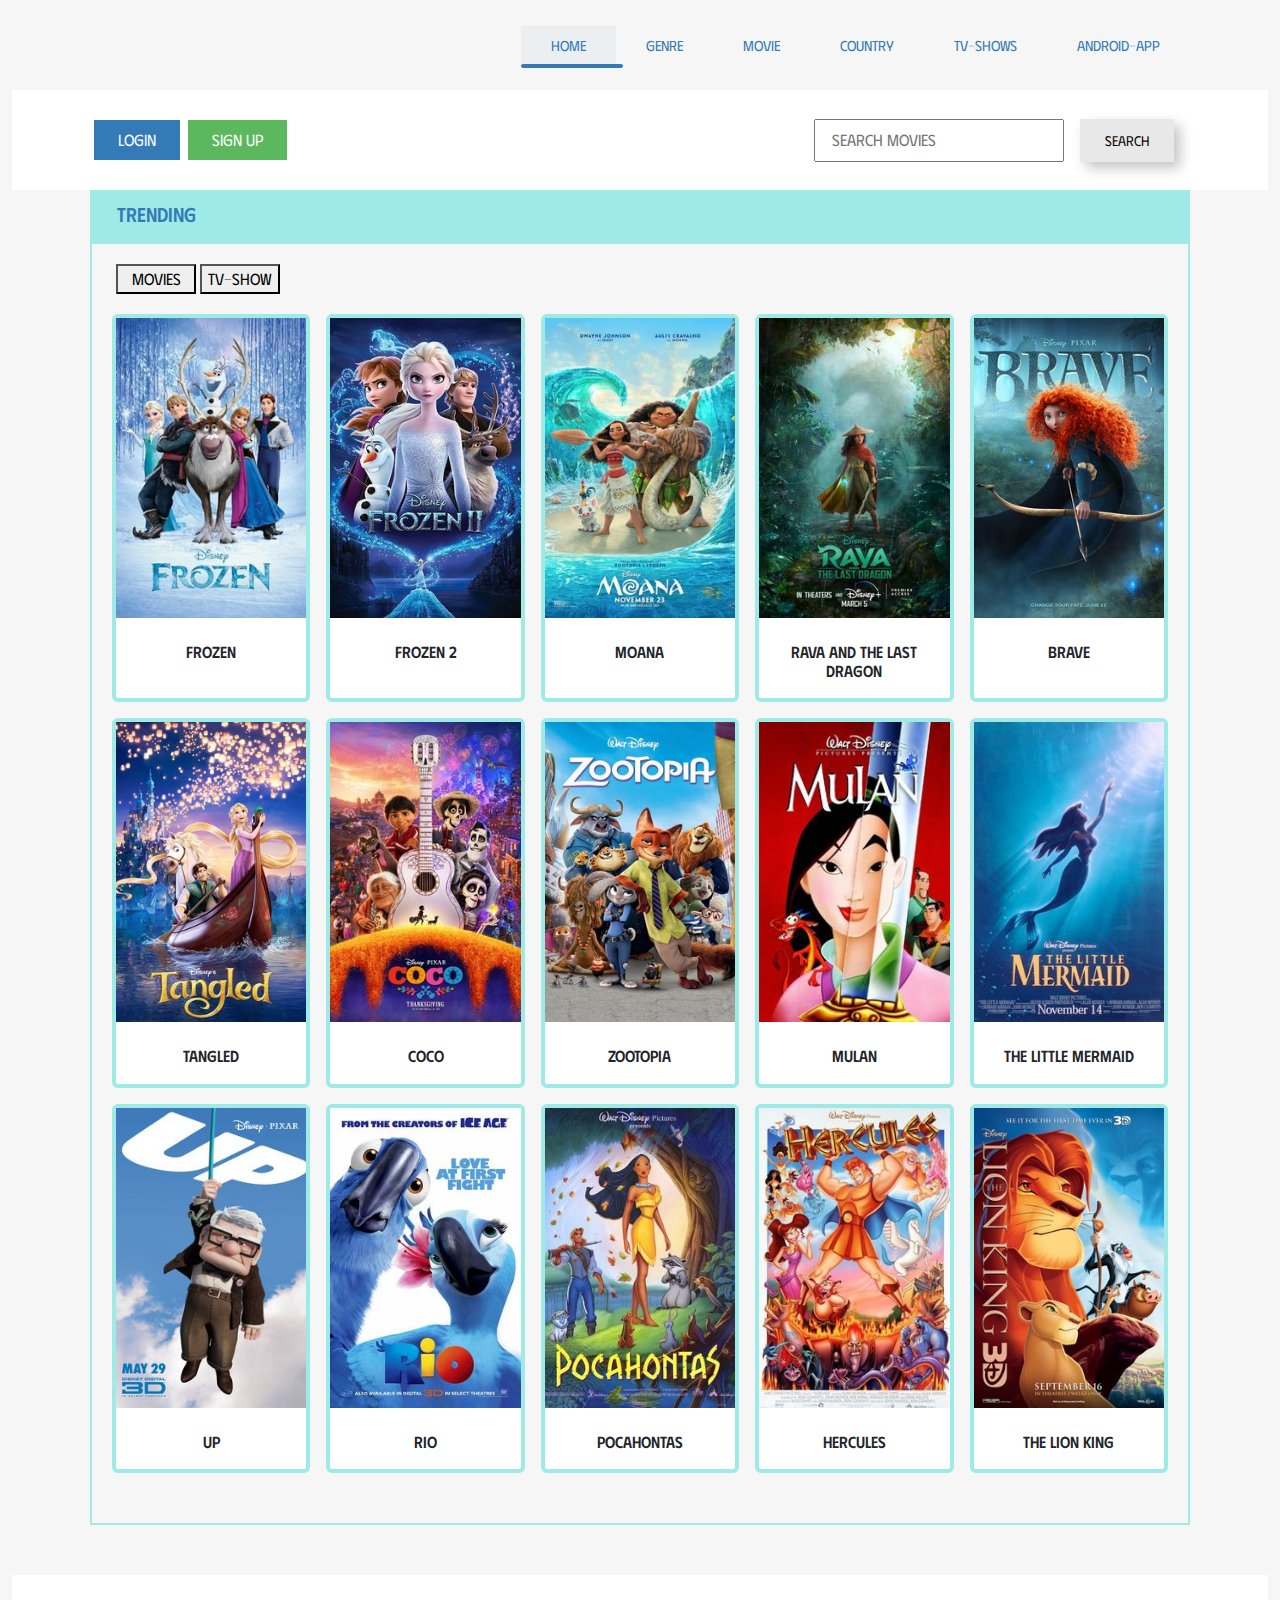
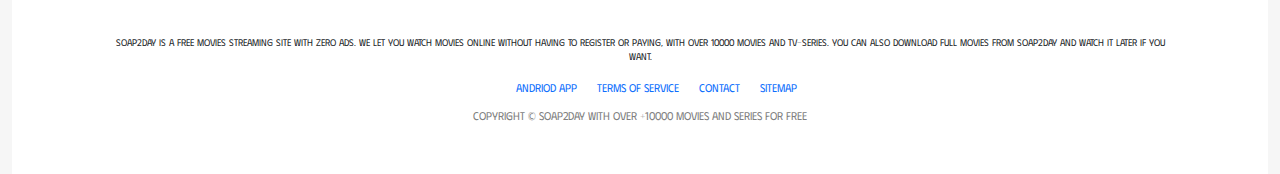
<file: index.html>
<!DOCTYPE html>
<html lang="en">
	<head>
		<meta charset="UTF-8" />
		<meta http-equiv="X-UA-Compatible" content="IE=edge" />
		<meta name="viewport" content="width=device-width, initial-scale=1.0" />
		<title>SOAP2DAY [ Clone ]</title>
		<link rel="shortcut icon" href="./images/card1.jpg" type="">
		<link
			rel="stylesheet"
			href="https://cdn.jsdelivr.net/npm/bootstrap@5.2.3/dist/css/bootstrap.min.css"
		/>
		<link rel="stylesheet" href="./CSS/style.css" />
		<link
			rel="stylesheet"
			href="https://cdnjs.cloudflare.com/ajax/libs/font-awesome/6.3.0/css/all.min.css"
			integrity="sha512-SzlrxWUlpfuzQ+pcUCosxcglQRNAq/DZjVsC0lE40xsADsfeQoEypE+enwcOiGjk/bSuGGKHEyjSoQ1zVisanQ=="
			crossorigin="anonymous"
			referrerpolicy="no-referrer"
		/>
		<link rel="preconnect" href="https://fonts.googleapis.com" />
		<link rel="preconnect" href="https://fonts.gstatic.com" crossorigin />
		<link
			href="https://fonts.googleapis.com/css2?family=Archivo:wght@800&family=Fredoka:wght@500&family=Phudu:wght@500&family=Sarabun&display=swap"
			rel="stylesheet"
		/>
	</head>
	<body>
		
		<div class="container-fluid min-vh-100">
			<!-- nav_bar-->
			<div class="nav d-flex justify-content-between">
				<div class="nav_icon">
					<i class="fa-sharp fa-solid fa-clapperboard fa-3x"></i>
				</div>
				<ul id="ullist" class=" g-5 ">
					<!-- <li  class="list"  id="home" title="home">HOME</li>
						<li  class="list"  id="genre" title="GENRE">GENRE</li>
						<li  class="list"  id="country" title="COUNTRY">COUNTRY</li>
						<li  class="list"  id="movie" title="MOVIE">MOVIE</li>
						<li  class="list"  id="tvshow" title="TV-SHOWS">TV-SHOWS</li>
						<li  class="list"  id="app" title="ADROID APP">ADROID APP</li> -->
						
						<div class="slider"></div>
						<div class="humbargerTabs">
							<div class="humbargerMenu">
								<div class="hamburger line1"></div>
								<div class="hamburger line2"></div>
								<div class="hamburger line3"></div>
							</div>
						</div>
					</ul>
			</div>



<!-- overlay menu start -->
<div class="overlaymenu">
	
	<ul>
		<i class="fa-sharp fa-solid fa-clapperboard fa-3x"></i>
    <li>Home</li>
    <li>About</li>
    <li>Contact</li>
    <li>Login</li>
  </ul>
</div>
<!-- overlay menu end -->


			<!--nav_bar end -->

			<!-- search  bar and login and sign  up  btn  start-->

			<div class="search_bar_container">
				<div class="search_bar_wrapper d-flex justify-content-between">
					<div class="loginNSignupbtn d-flex">
						<a href="login.html"><button id="loginBtn" class="mx-1 px-4 py-2"> Login </button></a>
						<button id="singnBtn" class="mx-1 px-4 py-2">Sign Up</button>
					</div>
					<form class="d-flex me-3" role="search">
						<input
							class="me-3 px-3"
							type="search"
							placeholder="Search Movies"
							aria-label="Search"
						/>
						<button class="" id="searchBtn">Search</button>
					</form>
				</div>
			</div>
			<!-- search  bar and login and sign  up  btn  end-->

			<!-- movie container start -->
			<section>
				<div class="movie_container">
					<div class="ternding_content">
						<div class="trendingheader">
							<h5>Trending</h5>
						</div>
						<div class="buttons">
							<button class="movies">Movies</button>
							<button class="Tv-show">Tv-show</button>
						</div>
					</div>
					<div class="movie_card_container">
						<div class="card" id="frozen">
							<img src="./images/card1.jpg" alt="disney" />
							<h5>Frozen</h5>
						</div>
						<div class="card" id="frozen 2">
							<img src="./images/card2.jpg" alt="disney" />
							<h5>Frozen 2</h5>
						</div>
						<div class="card" id="Moana">
							<img src="./images/card3.jpg" alt="disney" />
							<h5>Moana</h5>
						</div>
						<div class="card" id="Rava and the last  dragon">
							<img src="./images/card4.jpg" alt="disney" />
							<h5>Rava and the last dragon</h5>
						</div>
						<div class="card" id="Brave">
							<img src="./images/card5.jpg" alt="disney" />
							<h5>BRAVE</h5>
						</div>
						<div class="card" id="Tangled">
							<img src="./images/card6.jpg" alt="disney" />
							<h5>Tangled</h5>
						</div>
						<div class="card" id="coco">
							<img src="./images/card7.jpg" alt="disney" />
							<h5>COCO</h5>
						</div>
						<div class="card"  id="Zootopia">
							<img src="./images/card8.jpg" alt="disney" />
							<h5>Zootopia</h5>
						</div>
						<div class="card" id="Mulan">
							<img src="./images/card9.jpg" alt="disney" />
							<h5>Mulan</h5>
						</div>
						<div class="card" id="Little Mermaid">
							<img src="./images/card10.jpg" alt="disney" />
							<h5>The Little Mermaid</h5>
						</div>
						<div class="card" id="Up">
							<img src="./images/card11.jpg" alt="disney" />
							<h5>Up</h5>
						</div>
						<div class="card" id="Rio">
							<img src="./images/card12.jpg" alt="disney" />
							<h5>Rio</h5>
						</div>
						<div class="card" id="Pocahontas">
							<img src="./images/card13.jpg" alt="disney" />
							<h5>Pocahontas</h5>
						</div>
						<div class="card" id="Hercules">
							<img src="./images/card14.jpg" alt="disney" />
							<h5>Hercules</h5>
						</div>
						<div class="card" id="TheLionKing">
							<img src="./images/card15.jpg" alt="disney" />
							<h5>The Lion King</h5>
						</div>
					</div>
				</div>
			</section>
			<!-- movie container end -->

			<!-- footer start -->
			<footer>
				<div class="Pageinfo">
					<p>
						SOAP2DAY is a Free Movies streaming site with zero ads. We let you
						watch movies online without having to register or paying, with over
						10000 movies and TV-Series. You can also Download full movies from
						SOAP2DAY and watch it later if you want.
					</p>
					<ul>
						<li><a href=""> Andriod App</a></li>
						<li><a href="">Terms of service</a></li>
						<li><a href="">Contact</a></li>
						<li><a href="">Sitemap</a></li>
					</ul>
					<small>
						Copyright © SOAP2DAY With over +10000 Movies and Series for Free
					</small>
				</div>
			</footer>
      <!-- footer end -->


			<!-- toast   notification start -->
			<div class="parent"></div>
			<!-- toast   notification end -->

		</div>

		<script src="./JS/script.js"></script>
		<script src="./JS/taost.js"></script>
		<script src="./JS/humbarger.js"></script>
	</body>
</html>
</file>
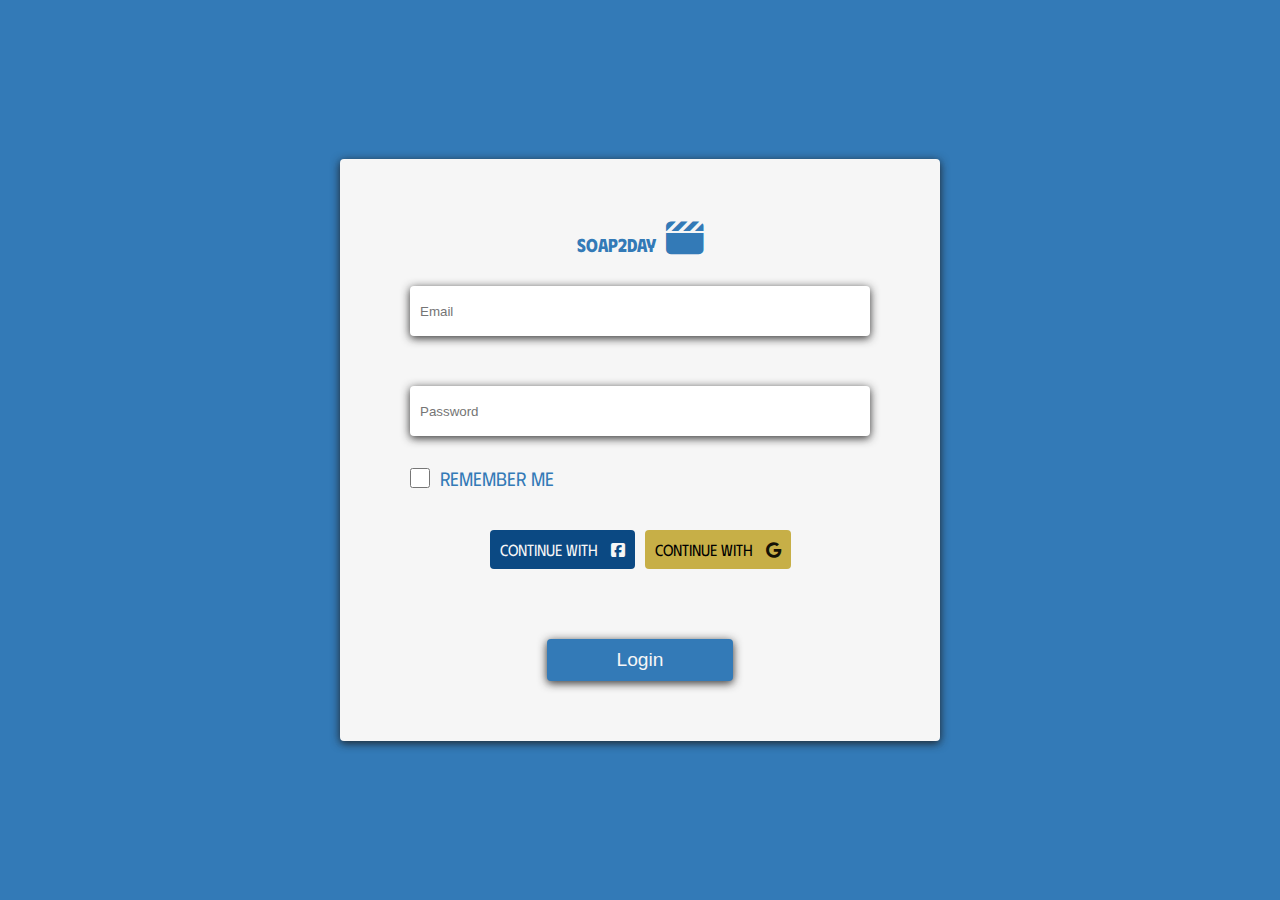
<file: login.html>
<!DOCTYPE html>
<html lang="en">
<head>
  <meta charset="UTF-8">
  <meta http-equiv="X-UA-Compatible" content="IE=edge">
  <meta name="viewport" content="width=device-width, initial-scale=1.0">
  <title>Login form </title>
  <link rel="stylesheet" href="./CSS/login.css">
  <link rel="stylesheet" href="https://cdnjs.cloudflare.com/ajax/libs/font-awesome/6.3.0/css/all.min.css">
  <link rel="preconnect" href="https://fonts.googleapis.com">
<link rel="preconnect" href="https://fonts.gstatic.com" crossorigin>
<link href="https://fonts.googleapis.com/css2?family=Archivo:wght@800&family=Bebas+Neue&family=Fredoka:wght@500&family=Merriweather+Sans:wght@700&family=Phudu:wght@500&family=Sarabun&display=swap" rel="stylesheet">
</head>
<body>
  <div class="main_container">
    <div class="container">
    <h3>SOAP2DAY<i class="fa-sharp fa-solid fa-clapperboard fa-2x"></i></h3>
    
    <div class="input_wrapper">
      
      <input type="text" placeholder="Email">
      <input type="text" placeholder="Password">
      
    </div>  
    
    <!-- <div class="tabMenu">
      <div class="icon"  id="left">left</div>
      <div class="box">
        
        <ul class="tabWrapper">
          <li class="tabs active">Movie</li>
          <li class="tabs">Tv-show</li>
          <li class="tabs">Anime</li>
          <li class="tabs">Cartoon</li>
          <li class="tabs">Disney</li>
          <li class="tabs">Marvel</li>
          <li class="tabs">DreamWorld</li>
          <li class="tabs">Comedy</li>
        </ul>
      </div>
      <div class="icon" id="right">right</div>
      
    </div> -->
    <div class="checkbox">
      
      <input type="checkbox">
      <p>remember me</p>
    </div>
    
      <div class="socialicon">
      <div  class="fb">Continue With<i class="fa-brands fa-square-facebook"></i></div>
      <div  class="google">Continue With <i class="fa-brands fa-google"></i></div>
    </div>
    
      
       
      
    
   
    <button class="login">Login</button>
    
    
  </div>
</div>


<div class="parent"></div>
<script src="./JS/login.js"></script>

</body>
</html>
</file>
<file: CSS/style.css>
* {
  margin: 0;
  padding: 0;
  box-sizing: border-box;
}

body {
  background-color:#f6f6f6;
  margin: 0;
  padding: 0;
  font-family: 'Phudu', cursive;
  min-height: 100vh;
  position: relative;
  /* border: 2px solid black; */
}

.nav  ul a {
  list-style: none;
  padding: 10px 30px;
  font-size: 0.9rem;
  color:  #337ab7;
  cursor: pointer;
  /* border: 2px solid black; */
  display: inline;
  text-decoration: none;
}

.nav ul{
  /* border: 2px solid black; */
  position: relative;
  padding-left: 0px;
  padding-right: 0px ;
  padding-top:11px ;
  margin-top: 15px;
}
.slider{
  width: 0px;
  height: 4px;
  background-color: #337ab7;
  transition: 0.2s ease-in-out;
  margin-top: 7px;
  border-radius:4px ;
}
.color{
  background-color:  #3379b70e;
  transition: 0.2s ease-in-out;
  
}


.nav {
  align-items: center;
  max-width: 1100px;
  min-height: 90px;
  margin: 0 auto;
  background-color:#f6f6f6;
  /* border: 2px solid black; */



}

.nav_icon i{

  color: #9eeae7;
  cursor: pointer;
}
.search_bar_container {
  max-width: 100%;
  min-height: 100px;
  background-color: white;
  margin: 0 auto;
  padding-top: 24px;
  /* border: 5px solid black; */

}

.search_bar_wrapper {
  max-width: 1100px;
  margin: 0 auto;
  /* border: 2px solid red; */
  padding: 5px 0px;
  align-items: center;



}

.search_bar_wrapper input {
  width: 250px;
  outline: none;
  transition: 0.2s ease-in;
}

.search_bar_wrapper input:focus{
  border: 2px  solid  #9eeae7;
}

#searchBtn {
  color: #090909;
  padding: 0.7em 1.7em;
  font-size: 14px;
  background: #e8e8e8;
  border: 1px solid #e8e8e8;
  transition: all .3s;
  box-shadow: 6px 6px 12px #c5c5c5,
    -6px -6px 12px #ffffff;
}

#searchBtn:hover {
  border: 1px solid white;
}

#searchBtn:active {
  box-shadow: 4px 4px 12px #c5c5c5,
    -4px -4px 12px #ffffff;
}

#loginBtn{
  background-color: #337ab7;
  color: #ffffff;
  outline: none;
  border: none;
  text-decoration: none;

}

#singnBtn{
background-color: #5cb85c;
color: #ffffff;
  outline: none;
  border: none;
}

.movie_container{
  max-width: 1100px;
  margin: 0 auto;
  border: 2px solid  #9eeae7;
  min-height: 100vh;
  padding-bottom: 50px;
  /* border: 2px solid black; */
}

.movie_card_container{
  max-width: 1100px;
  display: grid;
  grid-template-columns: repeat(auto-fit , minmax(180px , auto));
  /* border:8px solid #5cb85c; */
  margin: 0 auto;
  gap: 1rem;
  padding: 0px 20px;


}

.card{
 border: 4px solid #9eeae7;
 padding-bottom: 10px;
 text-align: center;
}
.card h5{
  margin-top: 1.5rem;
  font-size: 1rem;
  padding-right: 10px;
  padding-left: 10px;
}

.card img{
  width:auto;
  height: 300px;
  object-fit: cover;
}

.ternding_content{
  max-width: 1100px;
  margin:  0 auto;
  min-height: 80px;
  /* border: 2px solid rgb(173, 55, 55); */
  padding:20px 0px;
  display: flex;
  flex-direction: column;
  gap: 20px;
 
}

.movies , .Tv-show{
  width: 80px;
  height: 30px;
}
.ternding_content .trendingheader{
  max-width: 1097px;
  background-color:#9eeae7;
  /* margin: 0 auto; */
  margin-top: -20px;
  padding: 10px 25px;
  color: #337ab7;
  /* border: 2px solid  black; */
 
}

.buttons{
  padding-left: 24px;
}


footer{
  max-width:100%;
  min-height: 100px;
  /* border: 2px solid black; */
  background-color: #ffffff;
  margin:  0 auto;
  margin-top:50px ;
  display: flex;
  justify-content: center;
  align-items: center;
  padding: 30px  0px;
}
.Pageinfo{
  max-width: 1100px;
  margin: 0 auto;
  /* border: 10px solid red; */
  padding:20px 10px ;
}

.Pageinfo p{
  max-width: 100%;
  font-size: 0.6rem;
  text-align: center;
  margin: 0 auto;
  /* border: 2px solid black; */
  padding: 10px 10px;


}

.Pageinfo ul{
  max-width: 100%;
  margin: 0 auto;
  /* background-color: #5cb85c; */
  /* border: 2px solid black; */
  display: flex;
  justify-content: center;
}

.Pageinfo li{
  /* border: 2px  solid black; */
  list-style: none;
  padding: 0px 10px;
}
.Pageinfo a{
  max-width: 100%;
  text-decoration: none;
  margin: 0 auto;
  max-width: 100%;
  font-size: 0.7rem;

}
.Pageinfo small{
  max-width: 100%;
  margin: 0 auto;
  margin-top: 10px;
  font-size: 0.7rem;
  color: grey;
  /* border: 2px  solid black; */
  display: flex;
  justify-content: center;
}



.humbargerMenu{
  display: none;
  position: absolute;
  right: 0;
  top: 0;
  cursor: pointer;
}


.hamburger{
  width: 30px;

  height: 4px;
  background-color:#337ab7;
  margin: 5px 0px;
  border-radius: 5px;
  cursor: pointer;
}

.overlaymenu{
  width: 40vw;
  height:50vh;
  background-color:#f6f6f6ec;
  position: absolute;
  top: 0;
  right: 0;
  opacity: 0;
  display: flex;
  justify-content: center;
  align-items: center;
  z-index: -1;
  border: 4px solid  #337ab7;
  /* padding-right: 30px; */
  padding-top: 40px;
  cursor: pointer;
}

.overlaymenu ul {
  list-style: none;
  padding: 20px;
  /* border: 2px  solid black; */
  text-align: center;
}

.overlaymenu ul li{
  /* border: 2px  solid black; */
  color: #337ab7;
  padding: 10px;

}

.overlaymenu i{
  font-size: 2rem;
  margin-bottom: 20px;
  color: #9eeae7;
}

.line1 , .line2 , .line3 , .overlaymenu{
transition: 0.2s ease-in-out;
}


.showoverlay{
  opacity: 1;
}
.opacity0{
  opacity: 0;
}
.rotate45degPlus{
  transform: rotate(45deg) translate(4px, 9px);
}
.rotate45degMinus{
  transform: rotate(-45deg) translate(4px ,-8px);
}



.parent{
  width: 100%;
  display: flex;
  justify-content: center;
  align-items: center;
  /* height: 100px; */
  background-color: #5cb85c;
  position: fixed;
  left:0 ;
  top: 16%;
  
}

.toastalert{
  background-color:#337ab7;
  color: #ffffff;
  padding: 10px  30px;
  position: absolute;
  transition: 0.4s ease-in-out;
}



/* hover */
.movie_card_container .card:hover{
  opacity: 0.8;
  cursor: pointer;
  transform: scale(1.1);
  transition: 0.2s ease-in-out;
}
#loginBtn:hover{
  opacity: 0.9;
}


#singnBtn:hover{
  opacity: 0.9;
}
/* responsive */

@media screen and (max-width:1200px) {
  .humbargerMenu{
    display:block;
  }

  .nav ul a , .nav .slider{
    display: none;
  }
  .search_bar_container input{
  display:none;
    
  }
  .humbargerMenu{
    z-index:2;
   
    /* border: 2px solid black; */

  }
  .overlaymenu{
    z-index: 1;
    min-height: 40vh;

  }
  
  
}

@media screen and (max-width:580px) {


  .movie_card_container  .card{
    margin: 0 auto;
  }
  
  .humbargerMenu{
    display:block;
  }
  

  
}
</file>
<file: CSS/login.css>
*{
  margin: 0;
  padding: 0;
  box-sizing: border-box;

}

body{
  min-height: 100vh;
  display: flex;
  
  justify-content: center;
  align-items: center;
  background-color:#337ab7 ;
  font-family: 'Phudu', cursive;


}

.main_container{
 width:600px ;
  min-height: 400px;
  background-color: #f6f6f6;
  display: flex;
  border-radius: 4px;
  align-items: center;
  justify-content:center;
  padding: 30px  40px;
  box-shadow: 0 2px 10px rgba(29, 28, 28, 0.863), 0 3px 6px rgba(0, 0, 0, 0.1);

  /* padding-bottom: 60px; */
  /* padding-top: 30px; */
  

  gap: 30px;
}

.container{
  width: 100%;
  display: flex;
  flex-direction:column ;
  align-items: center;
  justify-content:center;
  /* border: 2px solid black; */
  padding: 0px 30px;
  padding-bottom: 30px;
}

.socialicon{
  width: 100%;
  display: flex;
  flex-wrap: wrap;
  /* border: 2px solid black; */
  margin-top: 30px;
  justify-content: center;
  padding: 10px;
  gap: 10px;
  cursor: pointer;
  

}
.socialicon .fb{
  background-color: #0b4983;
  padding: 10px;
  border-radius:4px ;
  display: flex;
  gap: 13px;
  align-items: center;
  color: #f6f6f6;
}
.socialicon .fb i{
color: #f6f6f6;
}

.socialicon .google i{
  color: rgb(20, 18, 6);
}
.socialicon .google{
  background-color: #c7af47;
  padding: 10px;
  border-radius:4px ;
  display: flex;
  gap: 13px;
  align-items: center;
  color: #000;

}

.input_wrapper{
  width: 100%;
  /* height: 30px; */
   /* border: 2px solid black; */

  display: flex;
  flex-direction: column;
  gap: 50px;
  justify-content: center;
  align-items: center;
}

.input_wrapper input{
  width: 100%;
  height:50px;
  padding: 10px;
  outline: none;
  /* border: 2px solid #337ab7; */
  border: none;
  border-radius: 4px;
  box-shadow: 0 2px 10px rgba(29, 28, 28, 0.863), 0 3px 6px rgba(0, 0, 0, 0.1);
  
}

.input_wrapper input:focus{
  border: 3px solid #337ab7;
}

.tabMenu{
  /* background-color: beige; */
  max-width: 600px;
  padding: 20px;
  display: flex;
  align-items: center;
  justify-content: center;
  gap: 20px;
  position: relative;
}

.tabWrapper{
  max-width: 400px;
  display: flex;
  gap: 20px;
  overflow-x: hidden;
  /* background-color: #ffffff; */
  padding:10px 30px;
  scroll-behavior: smooth;

}
.box{
  /* background-color: #ffffff; */
  padding: 0px 20px;
  
}
h3{
  margin:30px 0px;
  color: #337ab7;
  
}

h3 i{
  margin-left: 10px;
}
.active{
  color: #fa5151;
  background-color:#337ab7;
}
.tabWrapper .tabs{
  min-width: 100px;
  height: 30px;
  text-align: center;
  list-style: none;
  background-color:#ffffff;
  padding: 6px;
  color: #337ab7;
  
}

#left ,#right{
  background-color: aquamarine;
  padding: 10px;


}

.login{
  /* width: 100px; */
  padding: 10px 70px;
  font-size: 1.2rem;
  text-align: center;
  margin-top: 60px;
  border-radius: 4px;
  box-shadow: 0 2px 10px rgba(29, 28, 28, 0.863), 0 3px 6px rgba(0, 0, 0, 0.1);
  outline: none;
  border: none;
  background-color: #337ab7;
  color: #f6f6f6;
  cursor: pointer;

}

.login:hover{
  opacity: 0.9;
}
.checkbox{
  gap: 10px;
  display: flex;
  align-self: self-start;
  /* margin-left: 1px; */
  margin-top: 30px;

}

.checkbox input{
  width: 20px;
  background-color: azure;


}

.checkbox p{
  font-size: 1.2rem;
  color: #337ab7;
}

.parent{
  display: flex;
  justify-content: center;
  align-items: center;
  width: 100%;
  position: fixed
  ;
  bottom: 0;
  
  
}

.notification{
background-color:#f6f6f6;
color:  #337ab7;
padding: 10px 20px;
box-shadow: 0 2px 10px rgba(29, 28, 28, 0.863), 0 3px 6px rgba(0, 0, 0, 0.1);
position: absolute;
transition: 0.5s ease-in-out;
}
</file>
